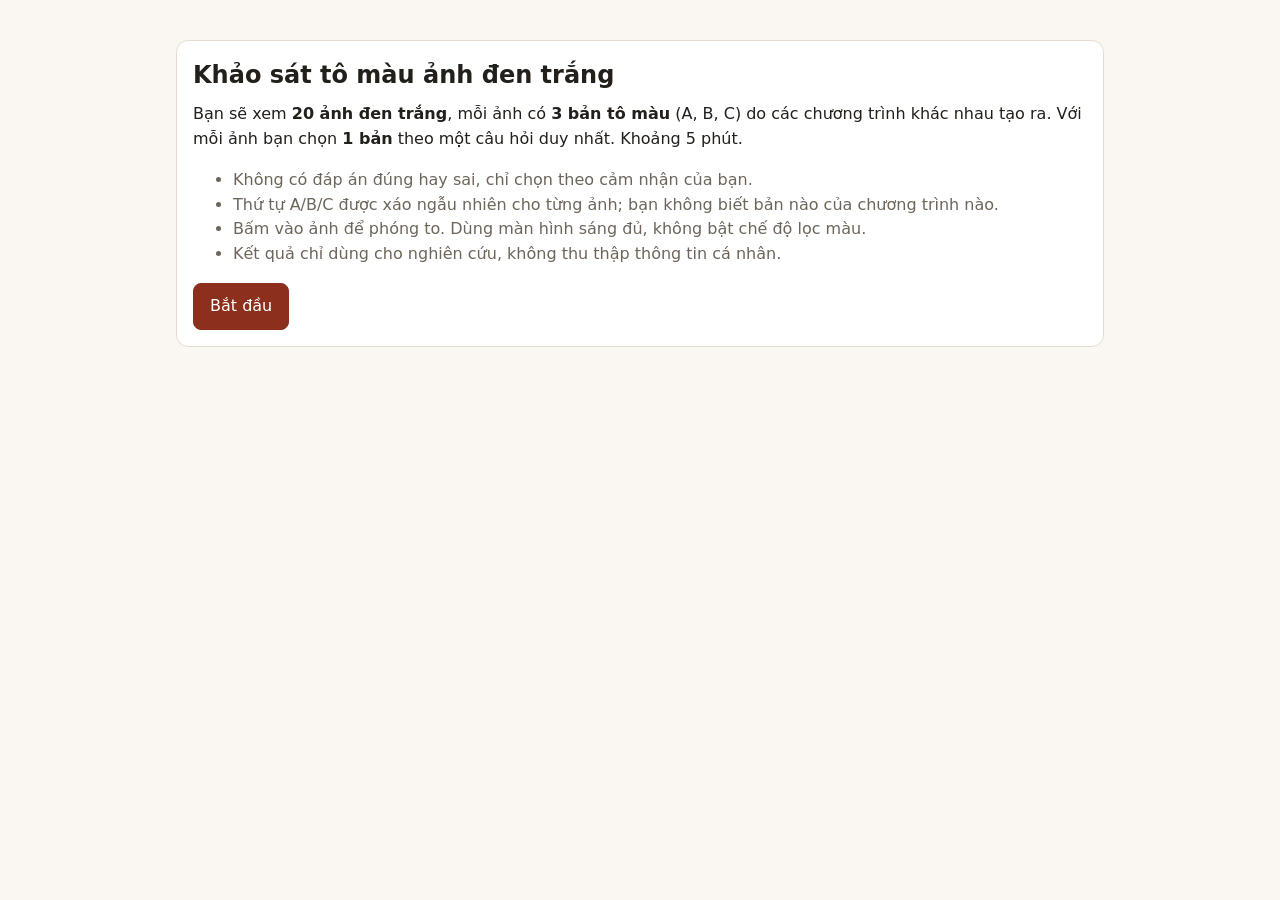
<file: scripts/evaluate/user_study/study_template.html>
<!doctype html>
<html lang="vi">
<head>
<meta charset="utf-8">
<meta name="viewport" content="width=device-width, initial-scale=1">
<title>Khảo sát tô màu ảnh</title>
<style>
  :root { --bg:#faf7f2; --fg:#231f1a; --muted:#6d655a; --card:#fff; --line:#e3dccf; --accent:#8c2f1d; --accent-fg:#fff; }
  @media (prefers-color-scheme: dark) {
    :root:not([data-theme="light"]) { --bg:#171411; --fg:#efe9df; --muted:#a79f92; --card:#221e19; --line:#3a342c; --accent:#d97757; --accent-fg:#1a1410; }
  }
  * { box-sizing: border-box; }
  body { margin:0; background:var(--bg); color:var(--fg); font:16px/1.55 system-ui, "Segoe UI", sans-serif; }
  main { max-width:960px; margin:0 auto; padding:24px 16px 64px; }
  h1 { font-size:1.5rem; margin:0 0 8px; }
  p { margin:0 0 12px; }
  .muted { color:var(--muted); }
  .card { background:var(--card); border:1px solid var(--line); border-radius:12px; padding:16px; margin:16px 0; }
  button { font:inherit; border:1px solid var(--line); background:var(--card); color:var(--fg); border-radius:8px; padding:10px 16px; cursor:pointer; }
  button.primary { background:var(--accent); color:var(--accent-fg); border-color:var(--accent); }
  button:disabled { opacity:.45; cursor:not-allowed; }
  .progress { height:6px; background:var(--line); border-radius:3px; overflow:hidden; margin:8px 0 16px; }
  .progress > i { display:block; height:100%; background:var(--accent); width:0; }
  .grey img { display:block; max-width:100%; max-height:42vh; margin:0 auto; border-radius:8px; }
  .options { display:grid; grid-template-columns:repeat(3, minmax(0,1fr)); gap:12px; }
  @media (max-width:640px) { .options { grid-template-columns:1fr; } }
  .opt img { width:100%; border-radius:8px; display:block; cursor:zoom-in; }
  .opt h3 { margin:8px 0 0; font-size:1rem; text-align:center; }
  fieldset { border:0; padding:0; margin:12px 0 0; }
  legend { font-weight:600; margin-bottom:6px; }
  .choices { display:flex; gap:8px; flex-wrap:wrap; }
  .choices label { border:1px solid var(--line); border-radius:8px; padding:8px 16px; cursor:pointer; }
  .choices input { margin-right:6px; }
  .choices label:has(input:checked) { border-color:var(--accent); background:color-mix(in srgb, var(--accent) 12%, transparent); }
  [hidden] { display:none !important; }
  dialog { border:0; padding:0; background:transparent; max-width:96vw; }
  dialog img { max-width:96vw; max-height:92vh; border-radius:8px; }
  dialog::backdrop { background:rgba(0,0,0,.8); }
</style>
</head>
<body>
<main>
  <section id="intro" class="card">
    <h1>Khảo sát tô màu ảnh đen trắng</h1>
    <p>Bạn sẽ xem <b>20 ảnh đen trắng</b>, mỗi ảnh có <b>3 bản tô màu</b> (A, B, C) do các chương trình khác nhau tạo ra. Với mỗi ảnh bạn chọn <b>1 bản</b> theo một câu hỏi duy nhất. Khoảng 5 phút.</p>
    <ul class="muted">
      <li>Không có đáp án đúng hay sai, chỉ chọn theo cảm nhận của bạn.</li>
      <li>Thứ tự A/B/C được xáo ngẫu nhiên cho từng ảnh; bạn không biết bản nào của chương trình nào.</li>
      <li>Bấm vào ảnh để phóng to. Dùng màn hình sáng đủ, không bật chế độ lọc màu.</li>
      <li>Kết quả chỉ dùng cho nghiên cứu, không thu thập thông tin cá nhân.</li>
    </ul>
    <button class="primary" id="start">Bắt đầu</button>
  </section>

  <section id="trial" hidden>
    <div class="muted" id="counter"></div>
    <div class="progress"><i id="bar"></i></div>
    <div class="card grey"><p class="muted" style="text-align:center">Ảnh gốc (đen trắng)</p><img id="grey" alt="Ảnh gốc đen trắng"></div>
    <div class="options" id="options"></div>
    <div class="card">
      <fieldset><legend>Bản nào có màu <b>tự nhiên và thật</b> nhất?</legend><div class="choices" id="q1"></div></fieldset>
    </div>
    <div style="display:flex; gap:8px; justify-content:space-between">
      <button id="back">← Quay lại</button>
      <button class="primary" id="next" disabled>Tiếp →</button>
    </div>
  </section>

  <section id="done" class="card" hidden>
    <h1>Cảm ơn bạn!</h1>
    <p id="doneText">Bấm nút dưới để gửi kết quả của bạn.</p>
    <button class="primary" id="submit">Gửi kết quả</button>
    <p class="muted" id="saved" style="margin-top:12px"></p>
    <p><button id="download" hidden>Tải bản sao kết quả (nếu gửi không được)</button></p>
  </section>
</main>
<dialog id="zoom"><img id="zoomImg" alt=""></dialog>
<script>
const TRIALS = __TRIALS__;
const LABELS = ["A", "B", "C"];
const pid = "p" + Math.random().toString(36).slice(2, 8);
const answers = {};
let index = 0;
const $ = (id) => document.getElementById(id);

try { Object.assign(answers, JSON.parse(localStorage.getItem("study_answers") || "{}")); } catch (e) {}
const saveLocal = () => { try { localStorage.setItem("study_answers", JSON.stringify(answers)); } catch (e) {} };

function choiceGroup(container, name, current, onChange) {
  container.innerHTML = "";
  for (const l of LABELS) {
    const label = document.createElement("label");
    label.innerHTML = `<input type="radio" name="${name}" value="${l}"> Bản ${l}`;
    const input = label.firstChild;
    input.checked = current === l;
    input.addEventListener("change", () => onChange(l));
    container.appendChild(label);
  }
}

function render() {
  const code = TRIALS[index];
  const a = answers[code] || {};
  $("counter").textContent = `Ảnh ${index + 1} / ${TRIALS.length}`;
  $("bar").style.width = `${(index / TRIALS.length) * 100}%`;
  $("grey").src = `images/${code}_grey.jpg`;
  $("options").innerHTML = LABELS.map((l) =>
    `<div class="opt"><img src="images/${code}_${l}.jpg" alt="Bản ${l}" data-src="images/${code}_${l}.jpg"><h3>Bản ${l}</h3></div>`).join("");
  document.querySelectorAll(".opt img").forEach((img) => img.addEventListener("click", () => {
    $("zoomImg").src = img.dataset.src; $("zoom").showModal();
  }));
  const update = () => { $("next").disabled = !(answers[code] && answers[code].natural); };
  choiceGroup($("q1"), "q1", a.natural, (v) => { answers[code] = { ...answers[code], natural: v }; saveLocal(); update(); });
  $("back").disabled = index === 0;
  $("next").textContent = index === TRIALS.length - 1 ? "Hoàn thành" : "Tiếp →";
  update();
  window.scrollTo(0, 0);
}

$("zoom").addEventListener("click", () => $("zoom").close());
$("start").addEventListener("click", () => { $("intro").hidden = true; $("trial").hidden = false; render(); });
$("back").addEventListener("click", () => { if (index > 0) { index--; render(); } });
$("next").addEventListener("click", () => {
  if (index < TRIALS.length - 1) { index++; render(); return; }
  $("trial").hidden = true; $("done").hidden = false;
});
const FORM_URL = "__FORM_URL__";
const FORM_ENTRY = "__FORM_ENTRY__";
const payload = () => ({ participant: pid, finished: new Date().toISOString(), answers });

function downloadCopy() {
  const blob = new Blob([JSON.stringify(payload(), null, 2)], { type: "application/json" });
  const link = document.createElement("a");
  link.href = URL.createObjectURL(blob);
  link.download = `khaosat_${pid}.json`;
  link.click();
}
$("download").addEventListener("click", downloadCopy);

$("submit").addEventListener("click", async () => {
  const button = $("submit");
  if (!FORM_URL || FORM_URL.startsWith("__")) {          // not configured: fall back to a file
    $("download").hidden = false; downloadCopy();
    $("saved").textContent = "Đã tải file kết quả; hãy gửi file đó lại cho người thực hiện khảo sát.";
    return;
  }
  button.disabled = true; button.textContent = "Đang gửi…";
  try {
    const body = new URLSearchParams({ [FORM_ENTRY]: JSON.stringify(payload()) });
    await fetch(FORM_URL, { method: "POST", mode: "no-cors", body });   // opaque response: delivery cannot be read back
    $("doneText").textContent = "Đã gửi. Cảm ơn bạn đã tham gia!";
    button.hidden = true;
    $("saved").textContent = "Bạn có thể đóng trang này.";
    try { localStorage.removeItem("study_answers"); } catch (e) {}
  } catch (e) {
    button.disabled = false; button.textContent = "Thử gửi lại";
    $("saved").textContent = "Không gửi được (kiểm tra mạng). Bạn có thể thử lại hoặc tải bản sao bên dưới.";
    $("download").hidden = false;
  }
});
</script>
</body>
</html>
</file>
